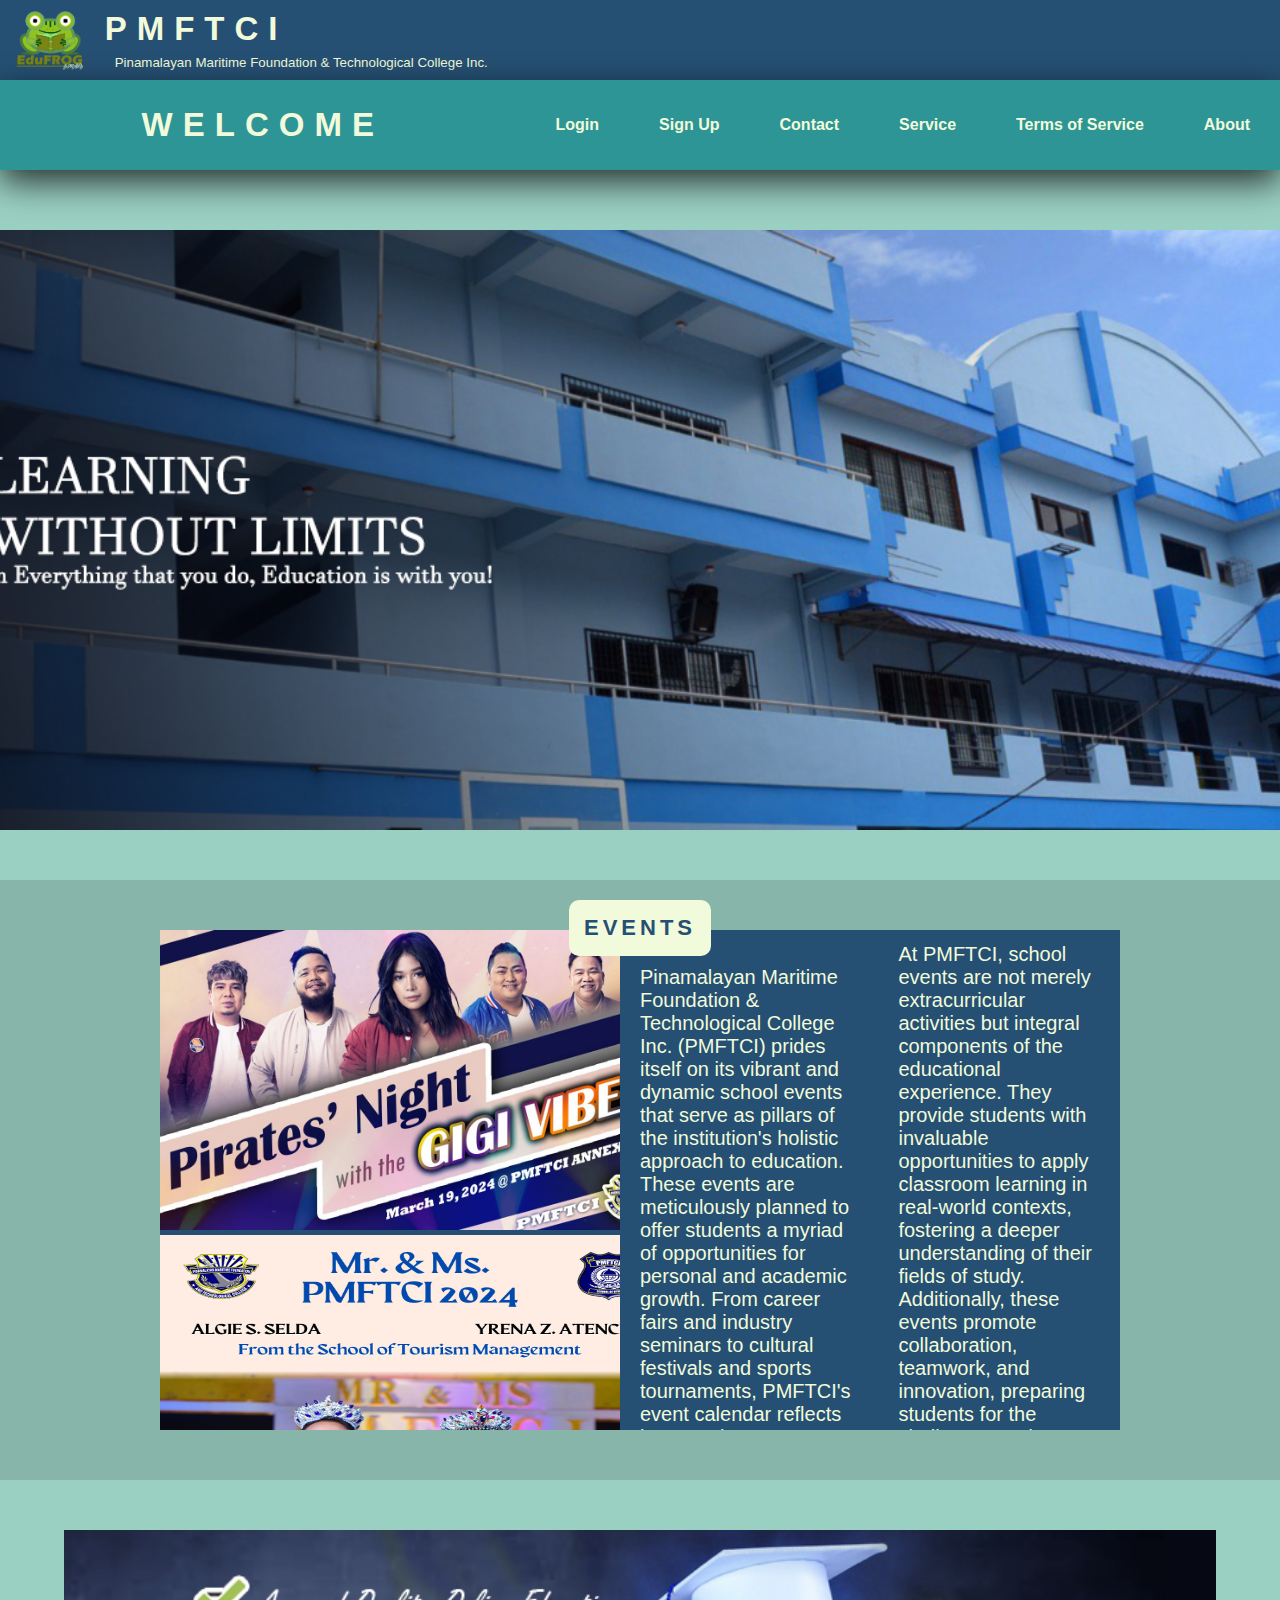
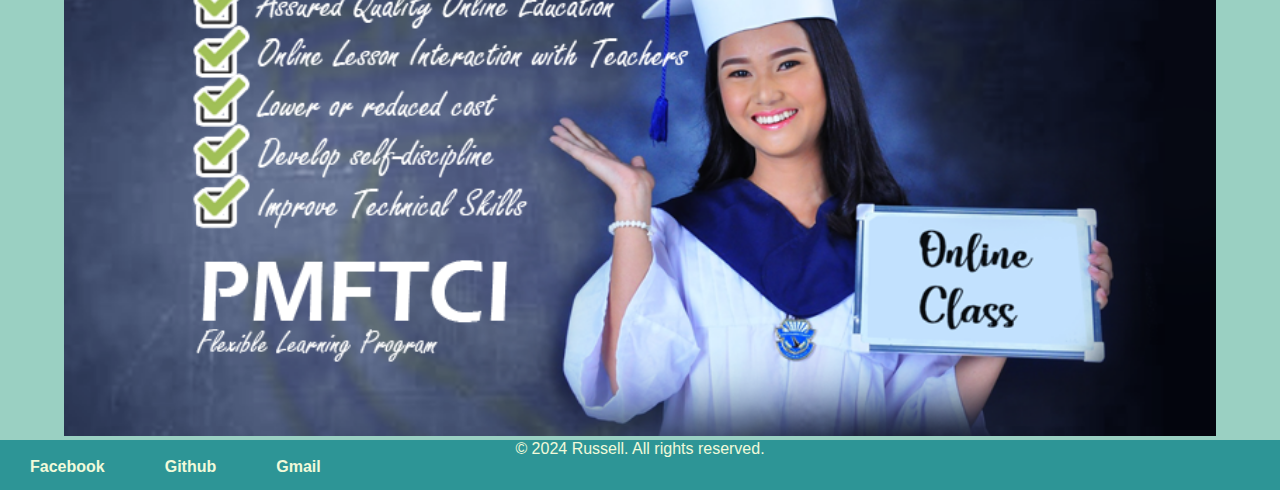
<file: index.html>
<!DOCTYPE html>
<html lang="en">
  <head>
    <title>Welcome to PMTCI</title>
    <meta name="viewport" content="width=device-width, initial-scale=1.0" />
    <link rel="stylesheet" href="style.css" />
    <link rel="shortcut icon" href="img/favicon.ico" type="image/x-icon" />
    <link
      rel="stylesheet"
      href="https://cdnjs.cloudflare.com/ajax/libs/font-awesome/5.15.3/css/all.min.css"
    />
  </head>
  <!-- https://colorhunt.co/palette/2650732d95969ad0c2f1fada -->
  <body>
    <header>
      <nav>
        <div class="logo-container">
          <img
            class="head-logo"
            src="img/EduFrog-Logo-box.png"
            alt="school_logo"
          />
          <div class="text-container">
            <p>PMFTCI</p>
            <sub
              >Pinamalayan Maritime Foundation &amp Technological College
              Inc.</sub
            >
          </div>
        </div>
      </nav>
    </header>
    <header>
      <nav>
        <input type="checkbox" id="click" />
        <label for="click" class="menu-btn">
          <i class="fas fa-bars"></i>
        </label>
        <p>WELCOME</p>
        <ul>
          <li><a href="login/login.html">Login</a></li>
          <li><a href="sigup/signup.html">Sign Up</a></li>
          <!-- <li><a href="forgot_password/forgot_password.html">Forget</a></li> -->
          <li><a href="contact/contact.html">Contact</a></li>
          <li><a href="services/services.html">Service</a></li>
          <li><a href="terms/terms.html">Terms of Service</a></li>
          <li><a href="about/about.html">About</a></li>
        </ul>
      </nav>
    </header>
    <div class="bg"></div>
    <div class="events">
      <p class="events-p">EVENTS</p>
      <div class="events-content">
        <img src="img/gigi.jpg" alt="gigi" />
        <img src="img/mr-mrs.jpg" alt="gigi" />
        <img src="img/street-dance.jpg" alt="gigi" />
        <img src="img/yugyugan.jpg" alt="gigi" />
      </div>
      <div class="events-info">
        <p>
          Pinamalayan Maritime Foundation &amp Technological College Inc.
          (PMFTCI) prides itself on its vibrant and dynamic school events that
          serve as pillars of the institution's holistic approach to education.
          These events are meticulously planned to offer students a myriad of
          opportunities for personal and academic growth. From career fairs and
          industry seminars to cultural festivals and sports tournaments,
          PMFTCI's event calendar reflects its commitment to nurturing
          well-rounded individuals who are equipped with both academic knowledge
          and practical skills. Through these events, students are encouraged to
          explore their interests, develop leadership qualities, and cultivate a
          strong sense of community spirit.
        </p>
        <p>
          At PMFTCI, school events are not merely extracurricular activities but
          integral components of the educational experience. They provide
          students with invaluable opportunities to apply classroom learning in
          real-world contexts, fostering a deeper understanding of their fields
          of study. Additionally, these events promote collaboration, teamwork,
          and innovation, preparing students for the challenges and
          opportunities that await them beyond the classroom walls. With a rich
          tapestry of events spanning various disciplines and interests, PMFTCI
          ensures that every student has the chance to engage, learn, and thrive
          in a supportive and dynamic environment.
        </p>
      </div>
    </div>
    <div class="bg2">
      <img src="img/maritime.png" alt="maritime" />
    </div>
    <footer>
      <p>&copy; 2024 Russell. All rights reserved.</p>
      <nav>
        <ul>
          <li>
            <a href="https://www.facebook.com/ruruonfb" target="_blank">
              Facebook</a>
          </li>
          <li><a href="https://github.com/R-uru" target="_blank">Github</a></li>
          <li>
            <a href="mailto:russelljamesmapacpac12@gmail.com" target="_blank"
              >Gmail</a
            >
          </li>
        </ul>
      </nav>
    </footer>
  </body>
</html>
</file>
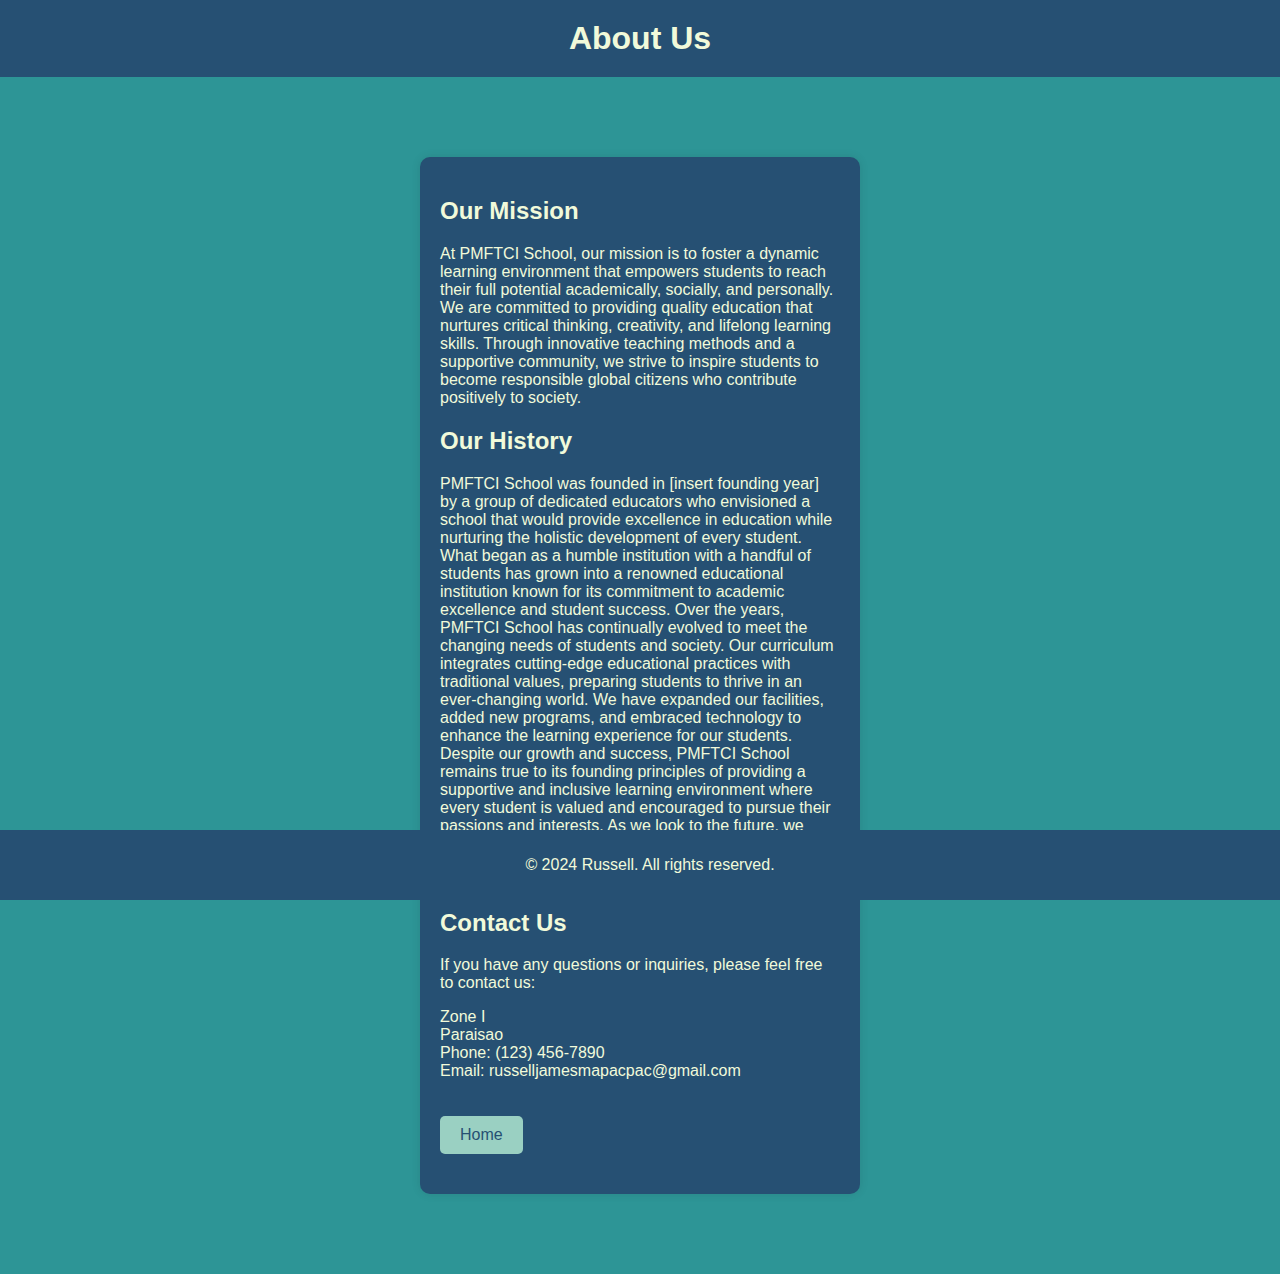
<file: about/about.html>
<!DOCTYPE html>
<html lang="en">
  <head>
    <meta charset="UTF-8" />
    <meta name="viewport" content="width=device-width, initial-scale=1.0" />
    <title>About Us</title>
    <link rel="stylesheet" href="../style/style.css" />
  </head>
  <body>
    <header>
      <h1>About Us</h1>
    </header>

    <div class="container">
      <section class="about">
        <h2>Our Mission</h2>
        <p>
          At PMFTCI School, our mission is to foster a dynamic learning
          environment that empowers students to reach their full potential
          academically, socially, and personally. We are committed to providing
          quality education that nurtures critical thinking, creativity, and
          lifelong learning skills. Through innovative teaching methods and a
          supportive community, we strive to inspire students to become
          responsible global citizens who contribute positively to society.
        </p>
        <h2>Our History</h2>
        <p>
          PMFTCI School was founded in [insert founding year] by a group of
          dedicated educators who envisioned a school that would provide
          excellence in education while nurturing the holistic development of
          every student. What began as a humble institution with a handful of
          students has grown into a renowned educational institution known for
          its commitment to academic excellence and student success. Over the
          years, PMFTCI School has continually evolved to meet the changing
          needs of students and society. Our curriculum integrates cutting-edge
          educational practices with traditional values, preparing students to
          thrive in an ever-changing world. We have expanded our facilities,
          added new programs, and embraced technology to enhance the learning
          experience for our students. Despite our growth and success, PMFTCI
          School remains true to its founding principles of providing a
          supportive and inclusive learning environment where every student is
          valued and encouraged to pursue their passions and interests. As we
          look to the future, we remain dedicated to our mission of empowering
          students to become confident, compassionate, and engaged members of
          the global community.
        </p>
      </section>

      <aside class="contact-info">
        <h2>Contact Us</h2>
        <p>
          If you have any questions or inquiries, please feel free to contact
          us:
        </p>
        <p>
          Zone I<br />Paraisao<br />Phone: (123) 456-7890<br />Email:
          russelljamesmapacpac@gmail.com
        </p>
      </aside>
      <a href="../index.html" class="home-button">Home</a>
    </div>

    <footer>
      <p>&copy; 2024 Russell. All rights reserved.</p>
    </footer>
  </body>
</html>
</file>
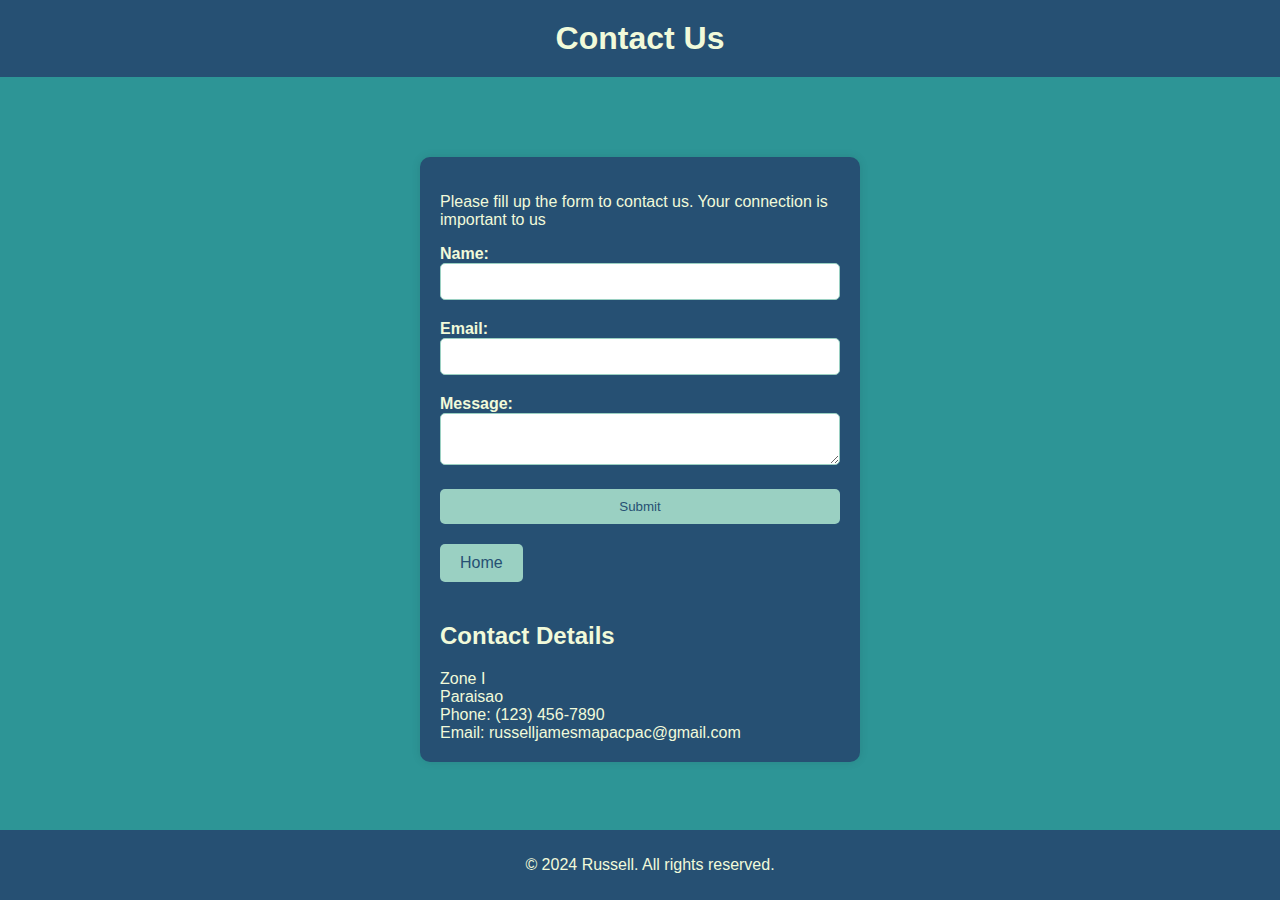
<file: contact/contact.html>
<!DOCTYPE html>
<html lang="en">
<head>
  <meta charset="UTF-8">
  <meta name="viewport" content="width=device-width, initial-scale=1.0">
  <title>Contact Page</title>
  <link rel="stylesheet" href="../style/style.css">
</head>
<body>
  <header>
    <h1>Contact Us</h1>
  </header>
  
  <div class="container">
    <p class="description">Please fill up the form to contact us. Your connection is important to us</p>
    <form action="#" method="POST" class="signup-form">
      <div class="form-group">
        <label for="name">Name:</label>
        <input type="text" id="name" name="name" required>
      </div>
      <div class="form-group">
        <label for="email">Email:</label>
        <input type="email" id="email" name="email" required>
      </div>
      <div class="form-group">
        <label for="message">Message:</label>
        <textarea id="message" name="message" required></textarea>
      </div>
      <button type="submit">Submit</button>
      <a href="../index.html" class="home-button">Home</a>
    </form>

    <div class="contact-details">
      <h2>Contact Details</h2>
      Zone I<br />Paraisao<br />Phone: (123) 456-7890<br />Email:
      russelljamesmapacpac@gmail.com
    </div>
  </div>

  <footer>
    <p>&copy; 2024 Russell. All rights reserved.</p>
  </footer>
</body>
</html>
</file>
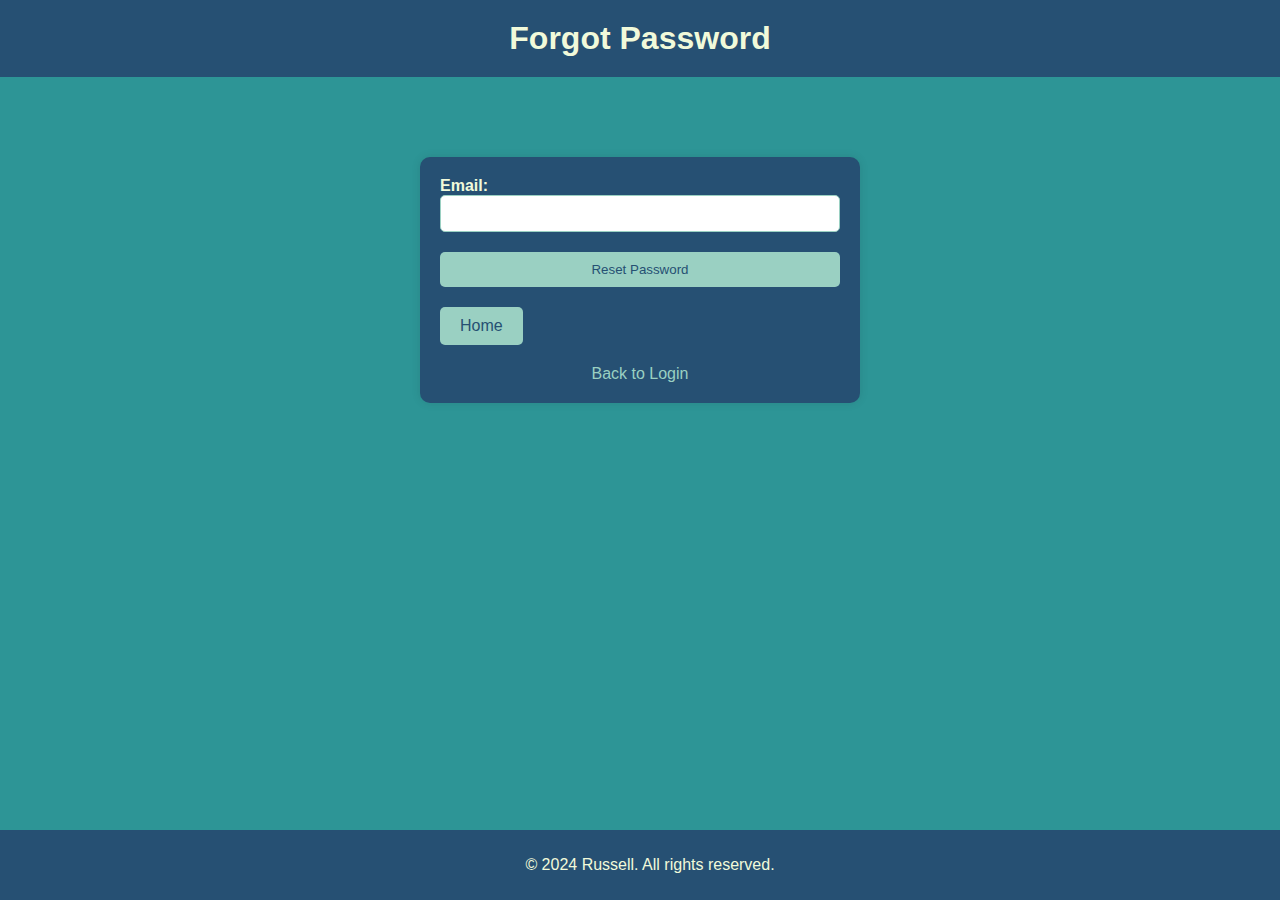
<file: forgot_password/forgot_password.html>
<!DOCTYPE html>
<html lang="en">
<head>
  <meta charset="UTF-8">
  <meta name="viewport" content="width=device-width, initial-scale=1.0">
  <title>Forgot Password</title>
  <link rel="stylesheet" href="../style/style.css">
</head>
<body>
  <header>
    <h1>Forgot Password</h1>
  </header>
  
  <div class="container">
    <form action="#" method="POST" class="signup-form">
      <div class="form-group">
        <label for="email">Email:</label>
        <input type="email" id="email" name="email" required>
      </div>
      <button type="submit">Reset Password</button>
    </form>
    <a href="../index.html" class="home-button">Home</a>

    <div class="links">
      <a href="../login/login.html">Back to Login</a>
    </div>
  </div>

  <footer>
    <p>&copy; 2024 Russell. All rights reserved.</p>
  </footer>
</body>
</html>
</file>
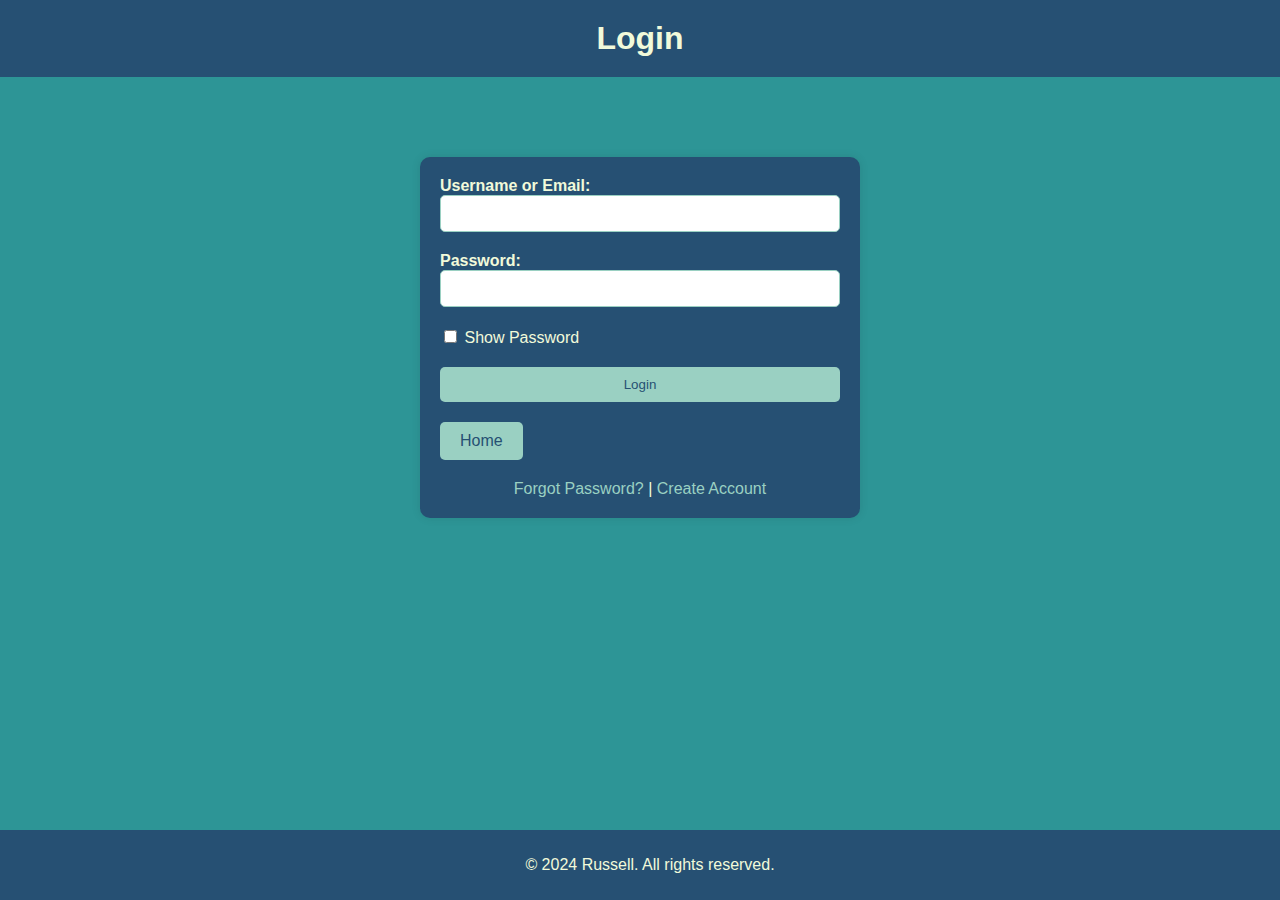
<file: login/login.html>
<!DOCTYPE html>
<html lang="en">
  <head>
    <meta charset="UTF-8" />
    <meta name="viewport" content="width=device-width, initial-scale=1.0" />
    <title>Login</title>
    <link rel="stylesheet" href="../style/style.css" />
  </head>
  <body>
    <header>
      <h1>Login</h1>
    </header>

    <div class="container">
      <form action="#" method="POST" class="signup-form">
        <div class="form-group">
          <label for="username">Username or Email:</label>
          <input type="text" id="username" name="username" required />
        </div>
        <div class="form-group">
          <label for="password">Password:</label>
          <input type="password" id="password" name="password" required />
        </div>
        <div class="show">
          <input type="checkbox" id="show-password" />
          <label for="show-password">Show Password</label>
        </div>
        <button type="submit">Login</button>
      </form>
      <a href="../index.html" class="home-button">Home</a>

      <div class="links">
        <a href="../forgot_password/forgot_password.html">Forgot Password?</a>
        <span> | </span>
        <a href="../sigup/signup.html">Create Account</a>
      </div>
    </div>

    <footer>
      <p>&copy; 2024 Russell. All rights reserved.</p>
    </footer>

    <script>
      document
        .getElementById("show-password")
        .addEventListener("change", function () {
          var passwordField = document.getElementById("password");
          if (passwordField.type === "password") {
            passwordField.type = "text";
          } else {
            passwordField.type = "password";
          }
        });
    </script>
  </body>
</html>
</file>
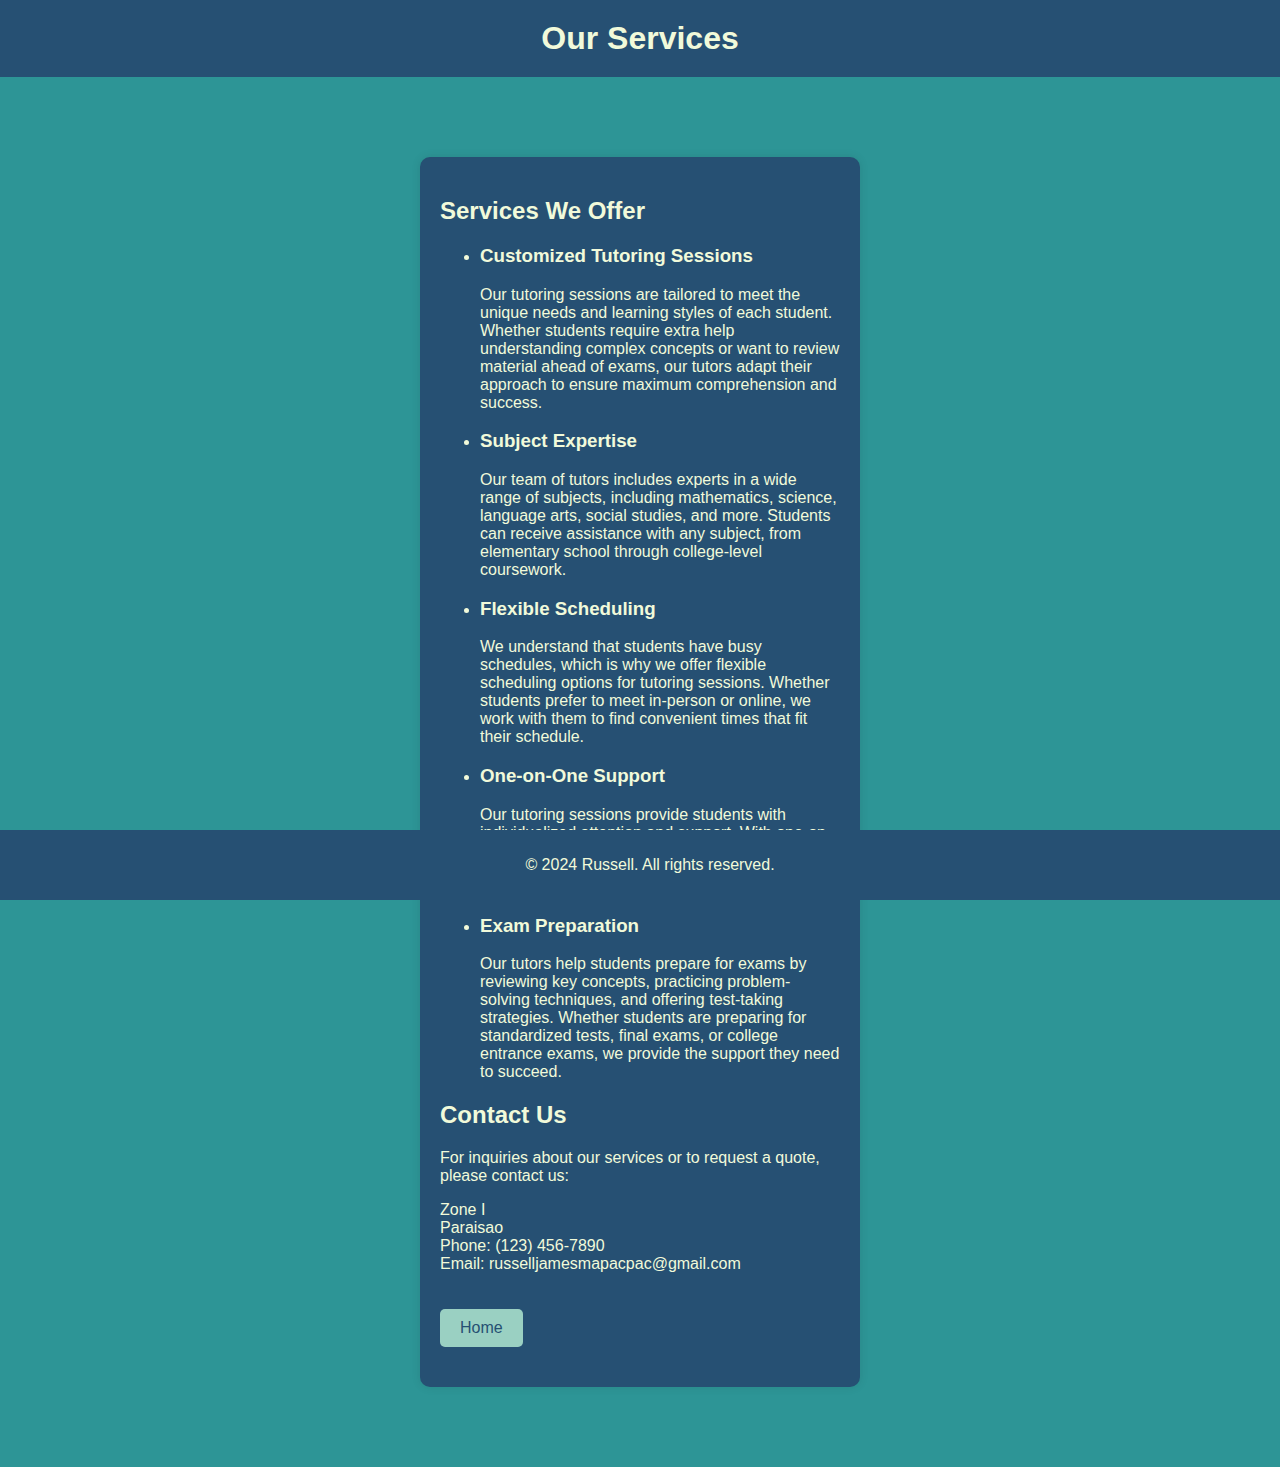
<file: services/services.html>
<!DOCTYPE html>
<html lang="en">
  <head>
    <meta charset="UTF-8" />
    <meta name="viewport" content="width=device-width, initial-scale=1.0" />
    <title>Services</title>
    <link rel="stylesheet" href="../style/style.css" />
  </head>
  <body>
    <header>
      <h1>Our Services</h1>
    </header>

    <div class="container">
      <section class="services">
        <h2>Services We Offer</h2>
        <ul>
          <li>
            <h3>Customized Tutoring Sessions</h3>
            <p>
              Our tutoring sessions are tailored to meet the unique needs and
              learning styles of each student. Whether students require extra
              help understanding complex concepts or want to review material
              ahead of exams, our tutors adapt their approach to ensure maximum
              comprehension and success.
            </p>
          </li>
          <li>
            <h3>Subject Expertise</h3>
            <p>
              Our team of tutors includes experts in a wide range of subjects,
              including mathematics, science, language arts, social studies, and
              more. Students can receive assistance with any subject, from
              elementary school through college-level coursework.
            </p>
          </li>
          <li>
            <h3>Flexible Scheduling</h3>
            <p>
              We understand that students have busy schedules, which is why we
              offer flexible scheduling options for tutoring sessions. Whether
              students prefer to meet in-person or online, we work with them to
              find convenient times that fit their schedule.
            </p>
          </li>
          <li>
            <h3>One-on-One Support</h3>
            <p>
              Our tutoring sessions provide students with individualized
              attention and support. With one-on-one guidance from our tutors,
              students can ask questions, receive feedback, and work through
              challenging material at their own pace.
            </p>
          </li>
          <li>
            <h3>Exam Preparation</h3>
            <p>
              Our tutors help students prepare for exams by reviewing key
              concepts, practicing problem-solving techniques, and offering
              test-taking strategies. Whether students are preparing for
              standardized tests, final exams, or college entrance exams, we
              provide the support they need to succeed.
            </p>
          </li>
        </ul>
      </section>

      <aside class="contact-info">
        <h2>Contact Us</h2>
        <p>
          For inquiries about our services or to request a quote, please contact
          us:
        </p>
        <p>
          Zone I<br />Paraisao<br />Phone: (123) 456-7890<br />Email:
          russelljamesmapacpac@gmail.com
        </p>
      </aside>
      <a href="../index.html" class="home-button">Home</a>
    </div>

    <footer>
      <p>&copy; 2024 Russell. All rights reserved.</p>
    </footer>
  </body>
</html>
</file>
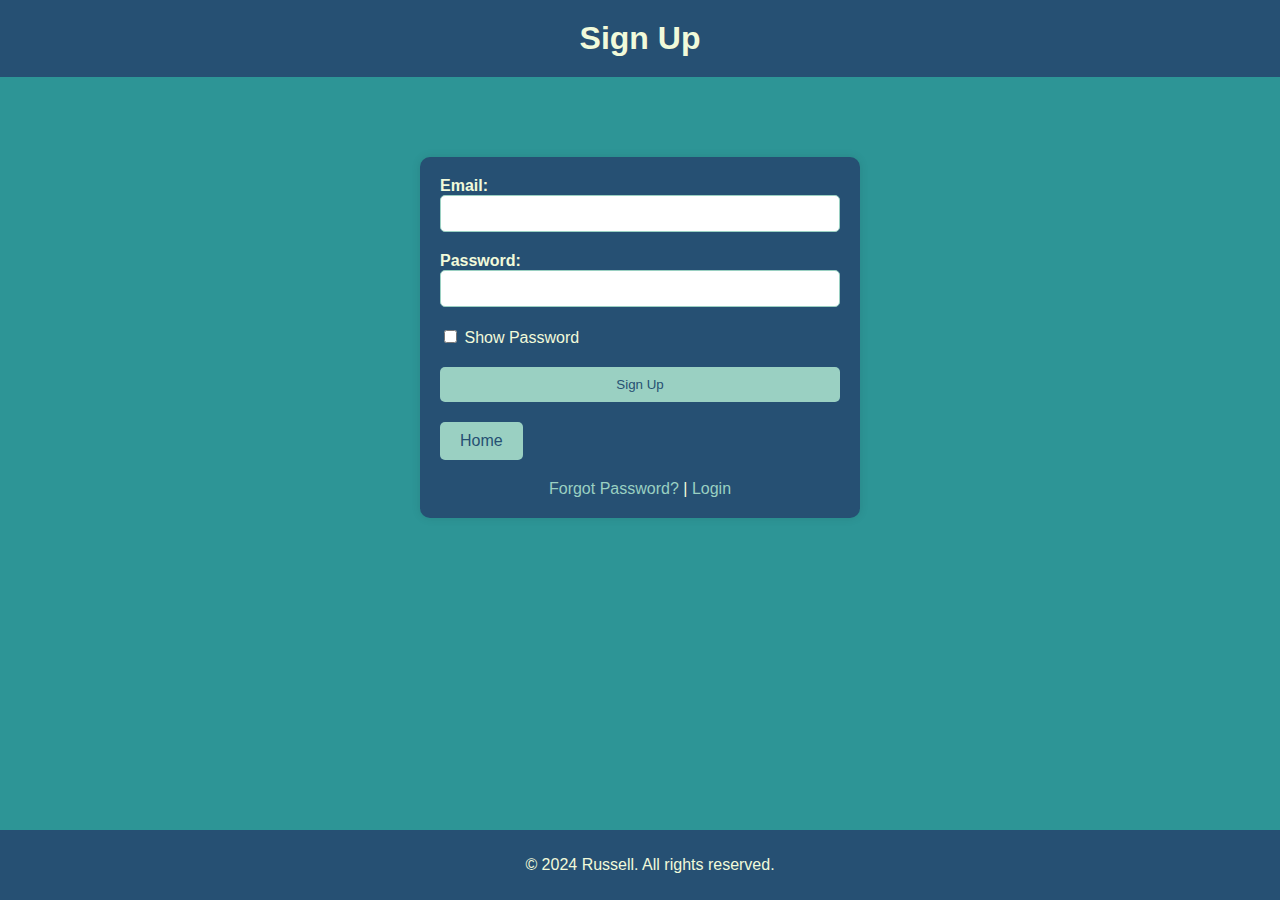
<file: sigup/signup.html>
<!DOCTYPE html>
<html lang="en">
  <head>
    <meta charset="UTF-8" />
    <meta name="viewport" content="width=device-width, initial-scale=1.0" />
    <title>Sign Up</title>
    <link rel="stylesheet" href="../style/style.css" />
  </head>
  <body>
    <header>
      <h1>Sign Up</h1>
    </header>

    <div class="container">
      <form action="#" method="POST" class="signup-form">
        <div class="form-group">
          <label for="email">Email:</label>
          <input type="email" id="email" name="email" required />
        </div>
        <div class="form-group">
          <label for="password">Password:</label>
          <input type="password" id="password" name="password" required />
        </div>
        <div class="show">
          <input type="checkbox" id="show-password" />
          <label for="show-password">Show Password</label>
        </div>
        <button type="submit">Sign Up</button>
      </form>
      <a href="../index.html" class="home-button">Home</a>

      <div class="links">
        <a href="../forgot_password/forgot_password.html">Forgot Password?</a>
        <span> | </span>
        <a href="../login/login.html">Login</a>
      </div>
    </div>

    <footer>
      <p>&copy; 2024 Russell. All rights reserved.</p>
    </footer>
  </body>
</html>
</file>
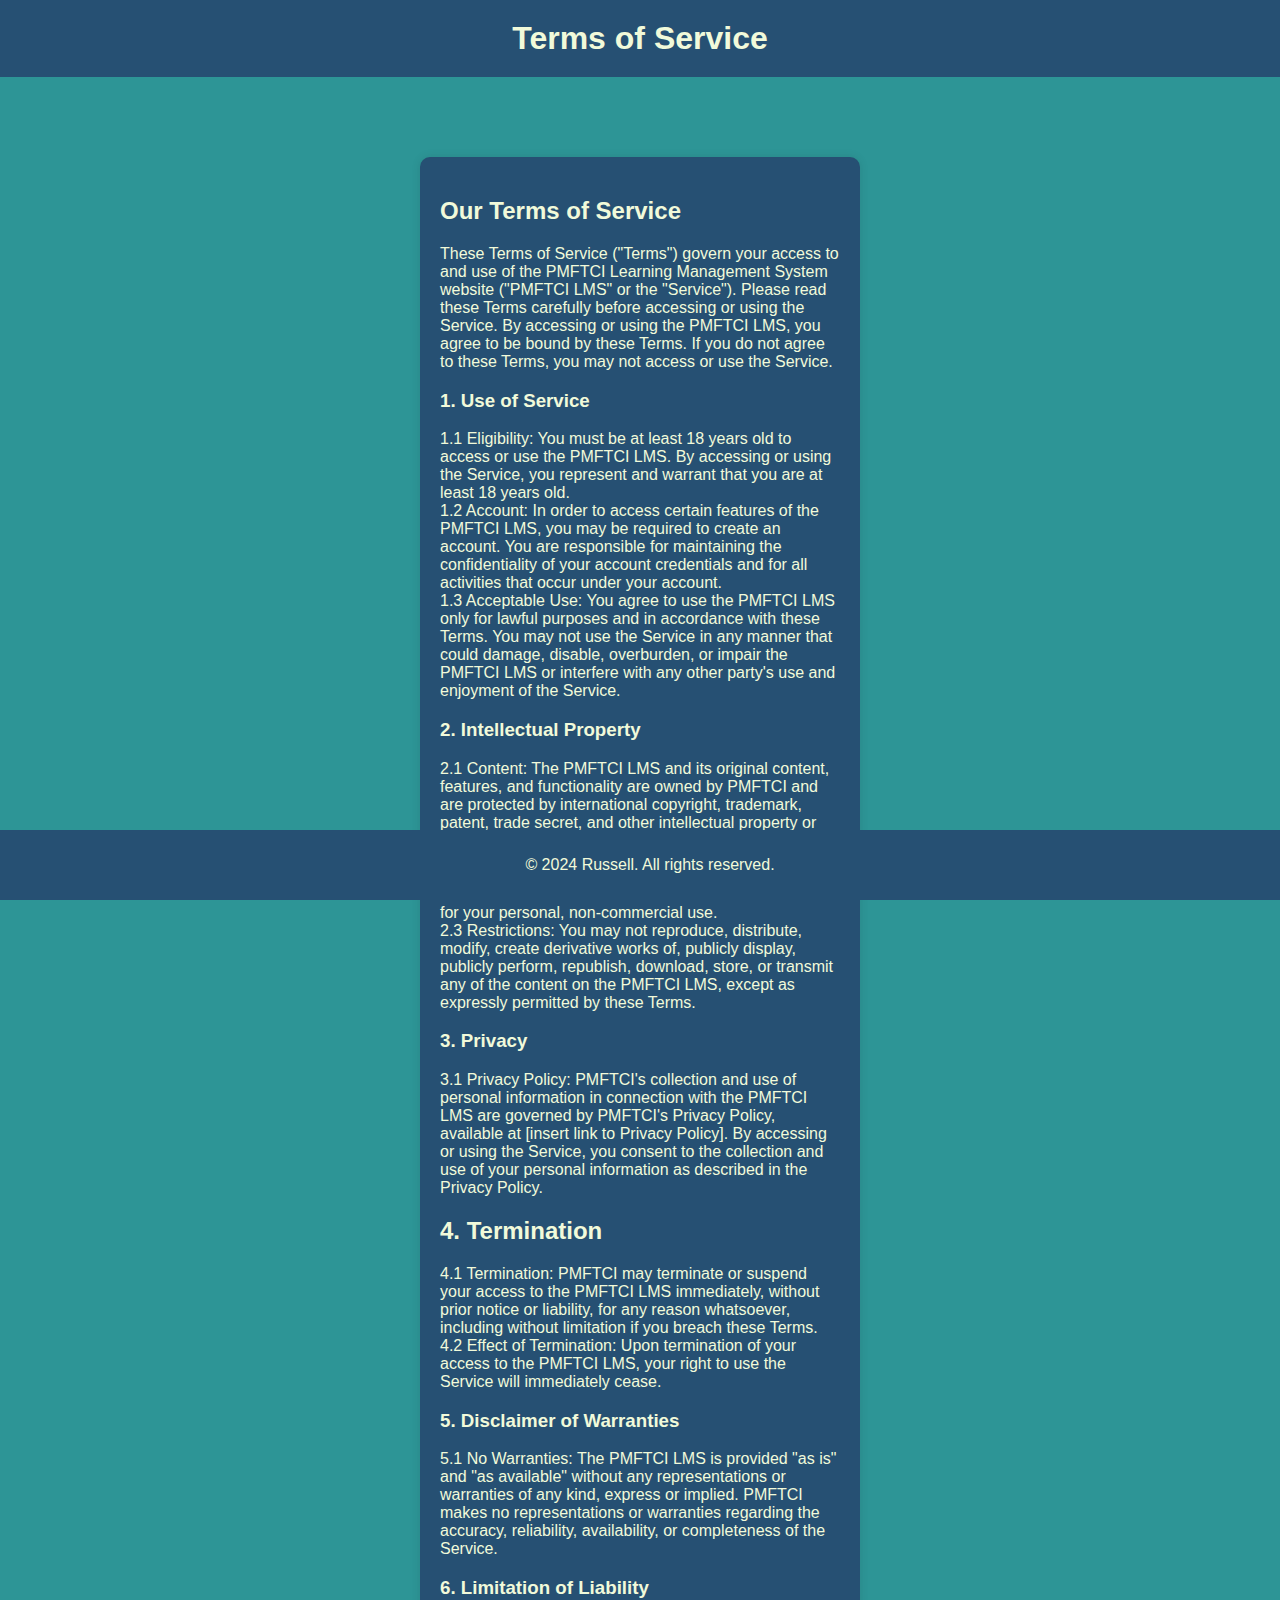
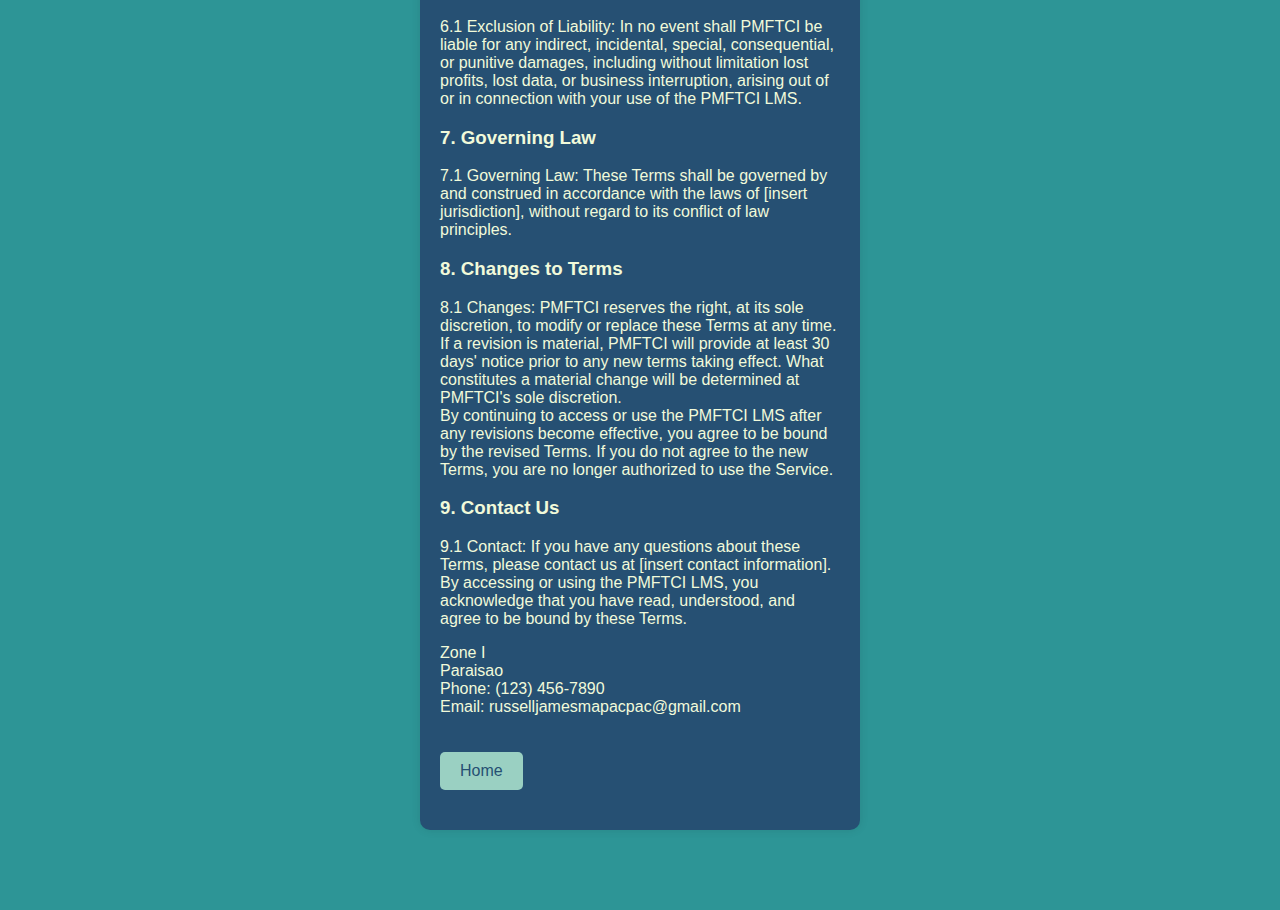
<file: terms/terms.html>
<!DOCTYPE html>
<html lang="en">
  <head>
    <meta charset="UTF-8" />
    <meta name="viewport" content="width=device-width, initial-scale=1.0" />
    <title>Terms of Service</title>
    <link rel="stylesheet" href="../style/style.css" />
  </head>
  <body>
    <header>
      <h1>Terms of Service</h1>
    </header>

    <div class="container">
      <section class="terms">
        <h2>Our Terms of Service</h2>
        <p>
          These Terms of Service ("Terms") govern your access to and use of the
          PMFTCI Learning Management System website ("PMFTCI LMS" or the
          "Service"). Please read these Terms carefully before accessing or
          using the Service. By accessing or using the PMFTCI LMS, you agree to
          be bound by these Terms. If you do not agree to these Terms, you may
          not access or use the Service.
        </p>
        <h3>1. Use of Service</h3>
        <p>
          1.1 Eligibility: You must be at least 18 years old to access or use
          the PMFTCI LMS. By accessing or using the Service, you represent and
          warrant that you are at least 18 years old.
          <br />
          1.2 Account: In order to access certain features of the PMFTCI LMS,
          you may be required to create an account. You are responsible for
          maintaining the confidentiality of your account credentials and for
          all activities that occur under your account.
          <br />
          1.3 Acceptable Use: You agree to use the PMFTCI LMS only for lawful
          purposes and in accordance with these Terms. You may not use the
          Service in any manner that could damage, disable, overburden, or
          impair the PMFTCI LMS or interfere with any other party's use and
          enjoyment of the Service.
        </p>
        <h3>2. Intellectual Property</h3>
        <p>
          2.1 Content: The PMFTCI LMS and its original content, features, and
          functionality are owned by PMFTCI and are protected by international
          copyright, trademark, patent, trade secret, and other intellectual
          property or proprietary rights laws.
          <br />
          2.2 License: Subject to these Terms, PMFTCI grants you a limited,
          non-exclusive, non-transferable, and revocable license to access and
          use the PMFTCI LMS for your personal, non-commercial use.
          <br />
          2.3 Restrictions: You may not reproduce, distribute, modify, create
          derivative works of, publicly display, publicly perform, republish,
          download, store, or transmit any of the content on the PMFTCI LMS,
          except as expressly permitted by these Terms.
        </p>
        <h3>3. Privacy</h3>
        <p>
          3.1 Privacy Policy: PMFTCI's collection and use of personal
          information in connection with the PMFTCI LMS are governed by PMFTCI's
          Privacy Policy, available at [insert link to Privacy Policy]. By
          accessing or using the Service, you consent to the collection and use
          of your personal information as described in the Privacy Policy.
        </p>
      </section>
      <aside class="legal-info">
        <h2>4. Termination</h2>
        <p>
          4.1 Termination: PMFTCI may terminate or suspend your access to the
          PMFTCI LMS immediately, without prior notice or liability, for any
          reason whatsoever, including without limitation if you breach these
          Terms.
          <br />
          4.2 Effect of Termination: Upon termination of your access to the
          PMFTCI LMS, your right to use the Service will immediately cease.
        </p>
        <h3>5. Disclaimer of Warranties</h3>
        <p>
          5.1 No Warranties: The PMFTCI LMS is provided "as is" and "as
          available" without any representations or warranties of any kind,
          express or implied. PMFTCI makes no representations or warranties
          regarding the accuracy, reliability, availability, or completeness of
          the Service.
        </p>
        <h3>6. Limitation of Liability</h3>
        <p>
          6.1 Exclusion of Liability: In no event shall PMFTCI be liable for any
          indirect, incidental, special, consequential, or punitive damages,
          including without limitation lost profits, lost data, or business
          interruption, arising out of or in connection with your use of the
          PMFTCI LMS.
        </p>
        <h3>7. Governing Law</h3>
        <p>
          7.1 Governing Law: These Terms shall be governed by and construed in
          accordance with the laws of [insert jurisdiction], without regard to
          its conflict of law principles.
        </p>
        <h3>8. Changes to Terms</h3>
        <p>
          8.1 Changes: PMFTCI reserves the right, at its sole discretion, to
          modify or replace these Terms at any time. If a revision is material,
          PMFTCI will provide at least 30 days' notice prior to any new terms
          taking effect. What constitutes a material change will be determined
          at PMFTCI's sole discretion.
          <br />
          By continuing to access or use the PMFTCI LMS after any revisions
          become effective, you agree to be bound by the revised Terms. If you
          do not agree to the new Terms, you are no longer authorized to use the
          Service.
        </p>
        <h3>9. Contact Us</h3>
        <p>
          9.1 Contact: If you have any questions about these
          Terms, please contact us at [insert contact information].
          <br>
          By accessing
          or using the PMFTCI LMS, you acknowledge that you have read,
          understood, and agree to be bound by these Terms.
        </p>
        <p>
          Zone I<br />Paraisao<br />Phone: (123) 456-7890<br />Email:
          russelljamesmapacpac@gmail.com
        </p>
      </aside>
      <a href="../index.html" class="home-button">Home</a>
    </div>

    <footer><p>&copy; 2024 Russell. All rights reserved.</p></footer>
  </body>
</html>
</file>
<file: style.css>
:root {
  --one: #265073;
  --two: #2d9596;
  --three: #9ad0c2;
  --text: #f1fada;
}
* {
  margin: 0;
  padding: 0;
  box-sizing: border-box;
  font-family: "Poppins", sans-serif;
}
body {
  font-family: Arial, sans-serif;
  background-color: var(--three);
}
body::-webkit-scrollbar {
  display: none;
}
header:nth-child(1) {
  position: relative;
  background-color: var(--one);
  color: var(--text);
  padding: 5px 0;
  min-height: 80px;
  display: flex;
  align-items: center;
  width: 100%;
}
header:nth-child(2) {
  z-index: 1;
  position: -webkit-sticky;
  position: sticky;
  top: 0;
  box-shadow: 0px 12px 34px 0px rgba(0, 0, 0, 0.76);
  -webkit-box-shadow: 0px 12px 34px 0px rgba(0, 0, 0, 0.76);
  -moz-box-shadow: 0px 12px 34px 0px rgba(0, 0, 0, 0.76);
}
header:nth-child(2) nav {
  position: relative;
  background-color: var(--two);
  color: var(--text);
  padding: 10px 0px;
  text-align: center;
  height: 90px;
  display: flex;
  justify-content: center;
  align-items: center;
  justify-content: space-between;
  text-align: center;
}
header:nth-child(1) nav p {
  font-weight: 900;
  letter-spacing: 10px;
  font-size: 33px;
  word-break: break-all;
}
header:nth-child(1) nav sub {
  margin-left: 10px;
  clear: left;
}
header:nth-child(2) nav p {
  font-weight: 900;
  letter-spacing: 10px;
  font-size: 33px;
  word-break: break-all;
}
nav ul {
  display: flex;
  list-style: none;
  font-weight: 700;
}
nav ul li a {
  padding: 10px 30px;
  border-radius: 5px;
  color: var(--text);
}
nav ul li a:hover {
  transition: all 0.5s ease;
  background-color: var(--three);
  color: var(--one);
}
nav .menu-btn i,
nav input {
  color: #fff;
  font-size: 25px;
  cursor: pointer;
  position: absolute;
  right: 10px;
  top: 45px;
  transform: translate(-50%, -50%);
  display: none;
}
#click {
  display: none;
}
header a {
  color: #fff;
  text-decoration: none;
  font-size: 16px;
}
.logo-container {
  display: flex;
  float: left;
  position: relative;
  top: 50%;
  margin-left: 15px;
  align-items: center;
}

.head-logo {
  width: 70px;
  height: 70px;
  margin-right: 10px;
}

.text-container {
  margin-left: 10px;
  position: relative;
  width: 100%;
  right: 0;
}
.bg {
  width: 100%;
  height: 600px;
  background-image: url(img/bg.png);
  background-position: center;
  background-size: cover;
  margin-top: 60px;
}
.events {
  min-height: 600px;
  background-color: #87b5a9;
  margin: 50px 0;
  display: flex;
  justify-content: space-evenly;
  align-items: center;
  position: relative;
}
.events-p {
  position: absolute;
  top: 0px;
  margin: 20px 0px;
  color: var(--one);
  font-weight: 700;
  letter-spacing: 4px;
  font-size: 22px;
  background-color: var(--text);
  padding: 15px;
  border-radius: 10px;
}
.events-content,
.events-info {
  width: 500px;
  height: 500px;
  min-width: 100px;
  min-height: 100px;
  background-color: var(--one);
  display: flex;
  align-items: center;
  align-content: center;
  margin: 0 -200px;
  overflow-y: auto;
  overflow-x: hidden;
  scroll-snap-type: y mandatory;
}
.events-content {
  flex-direction: column;
}
.events-info p {
  margin: 20px;
  color: var(--text);
  font-size: 20px;
  margin-top: 350px;
}
/* .events-content::-webkit-scrollbar, .events-info::-webkit-scrollbar {
    display: none;
} */
.events-content img {
  width: 500px;
  height: 500px;
  margin-bottom: 5px;
  scroll-snap-align: start;
}

footer {
  background-color: var(--two);
  margin: 0;
  padding: 0;
  position: inherit;
  height: 50px;
  text-align: center;
  color: var(--text);
}
footer nav ul li a {
  text-decoration: none;
}
.bg2 img {
  width: 90%;
  height: auto;
  align-items: center;
  align-content: center;
  position: relative;
  left: 50%;
  transform: translate(-50%, 0%);
}
.bg2 {
  src: url(img/maritime.png);
  background-position: center;
  background-size: cover;
  width: 100%;
  position: relative;
}

@media (max-width: 730px) {
  nav .menu-btn i,
  nav input {
    display: block;
    align-items: center;
    align-content: center;
    top: 50%;
  }
  #click:checked ~ .menu-btn i:before {
    content: "\f00d";
  }
  header nav ul {
    position: -webkit-sticky;
    position: sticky;
    position: absolute;
    top: 65px;
    left: -100%;
    background: var(--two);
    height: 100vh;
    width: 100%;
    display: block;
    transition: all 0.5s ease;
  }
  #click:checked ~ ul {
    left: 0%;
  }
  header:nth-child(2) nav {
    justify-content: center;
  }
  header nav ul li {
    margin: 15px 0px;
  }
  header nav ul li a {
    padding: 10px 30px;
    display: block;
  }
  header nav ul li a:active,
  nav ul li a:hover {
    color: black;
    background: none;
  }
  .bg {
    width: 100%;
    height: 300px;
    background-image: url(img/bg.png);
    background-position: left;
    background-size: cover;
  }
  .events-content {
    overflow-y: auto;
  }
  .events-content,
  .events-info {
    width: 180px;
    max-width: 180px;
    height: 180px;
    margin: 0 0px;
  }
  .events {
    min-height: 300px;
  }
  .events-content img {
    width: 180px;
    height: 180px;
  }
  .events-info p {
    margin: 20px;
    color: var(--text);
    font-size: 11px;
    margin-top: 600px;
  }
  .events-p {
    top: -15px;
    margin: 20px 0px;
    font-weight: 600;
    letter-spacing: 1px;
    font-size: 10px;
    background-color: var(--text);
    padding: 15px;
    border-radius: 10px;
  }
  footer {
    height: auto;
    text-align: center;
    margin: 0;
    padding: 0;
    display: block;
    position: relative;
    bottom: -35px;
  }
  footer nav ul li a {
    text-decoration: none;
    text-align: center;
    display: block;
  }
  footer nav ul {
    background: var(--two);
    width: 100%;
    display: block;
    transition: all 0.5s ease;
  }
}

@media (max-width: 1000px) {
  .events-content,
  .events-info {
    width: 230px;
    height: 230px;
  }
  .events {
    justify-content: space-around;
  }
  header:nth-child(2) {
    z-index: 1;
    position: -webkit-sticky;
    position: sticky;
    top: 0;
    box-shadow: 0px 12px 34px 0px rgba(0, 0, 0, 0.76);
    -webkit-box-shadow: 0px 12px 34px 0px rgba(0, 0, 0, 0.76);
    -moz-box-shadow: 0px 12px 34px 0px rgba(0, 0, 0, 0.76);
  }

  header:nth-child(2) nav {
    position: relative;
    background-color: var(--two);
    color: var(--text);
    padding: 10px 0px;
    height: auto;
    display: block;
  }
}

@media (max-width: 246px) {
  header:nth-child(1) nav .logo-container {
    height: auto;
    display: block;
  }
  .events {
    height: auto;
    display: block;
  }
  .events-content,
  .events-info {
    width: auto;
    display: block;
  }
}
</file>
<file: style/style.css>
/* Your CSS styles go here */

:root {
    --one: #265073;
    --two: #2d9596;
    --three: #9ad0c2;
    --text: #f1fada;
  }
  
  body {
    background-color: var(--two);
    font-family: Arial, sans-serif;
    color: var(--text);
    margin: 0;
  }
  
  header {
    background-color: var(--one);
    padding: 20px;
    text-align: center;
  }
  
  header h1 {
    margin: 0;
  }
  
  .container {
    max-width: 400px;
    margin: 80px auto;
    padding: 20px;
    background-color: var(--one);
    border-radius: 10px;
    box-shadow: 0 0 10px rgba(0, 0, 0, 0.1);
  }
  
  .form-group {
    margin-bottom: 20px;
  }
  
  .form-group label {
    display: block;
    font-weight: bold;
  }
  
  input[type="email"],
  input[type="text"],
  input[type="password"],
  textarea {
    width: calc(100% - 22px);
    padding: 10px;
    border: 1px solid var(--three);
    border-radius: 5px;
  }
  input {
    outline: none;
  }
  
  .signup-form button {
    width: 100%;
    padding: 10px;
    background-color: var(--three);
    color: var(--one);
    border: none;
    border-radius: 5px;
    cursor: pointer;
    transition: background-color 0.3s ease;
  }
  
  .signup-form button:hover {
    background-color: var(--two);
  }
  
  .links {
    text-align: center;
  }
  
  .links a {
    color: var(--three);
    text-decoration: none;
  }
  
  .links a:hover {
    text-decoration: underline;
  }
  
  .home-button {
    display: inline-block;
    padding: 10px 20px;
    background-color: var(--three);
    color: var(--one);
    text-decoration: none;
    border-radius: 5px;
    transition: background-color 0.3s ease;
    margin:20px 0 20px 0;
  }
  
  .home-button:hover {
    background-color: var(--two);
  }
  footer {
    text-align: center;
    padding: 10px;
    background-color: var(--one);
    color: var(--text);
    position: fixed;
    bottom: 0;
    left: 0;
    width: 100%;
  }
  .show {
    margin: 0 0 20px 0;
  }
  
  @media (max-width: 730px) {
    .container {
        margin: 80px 50px;
    }
  }
</file>
